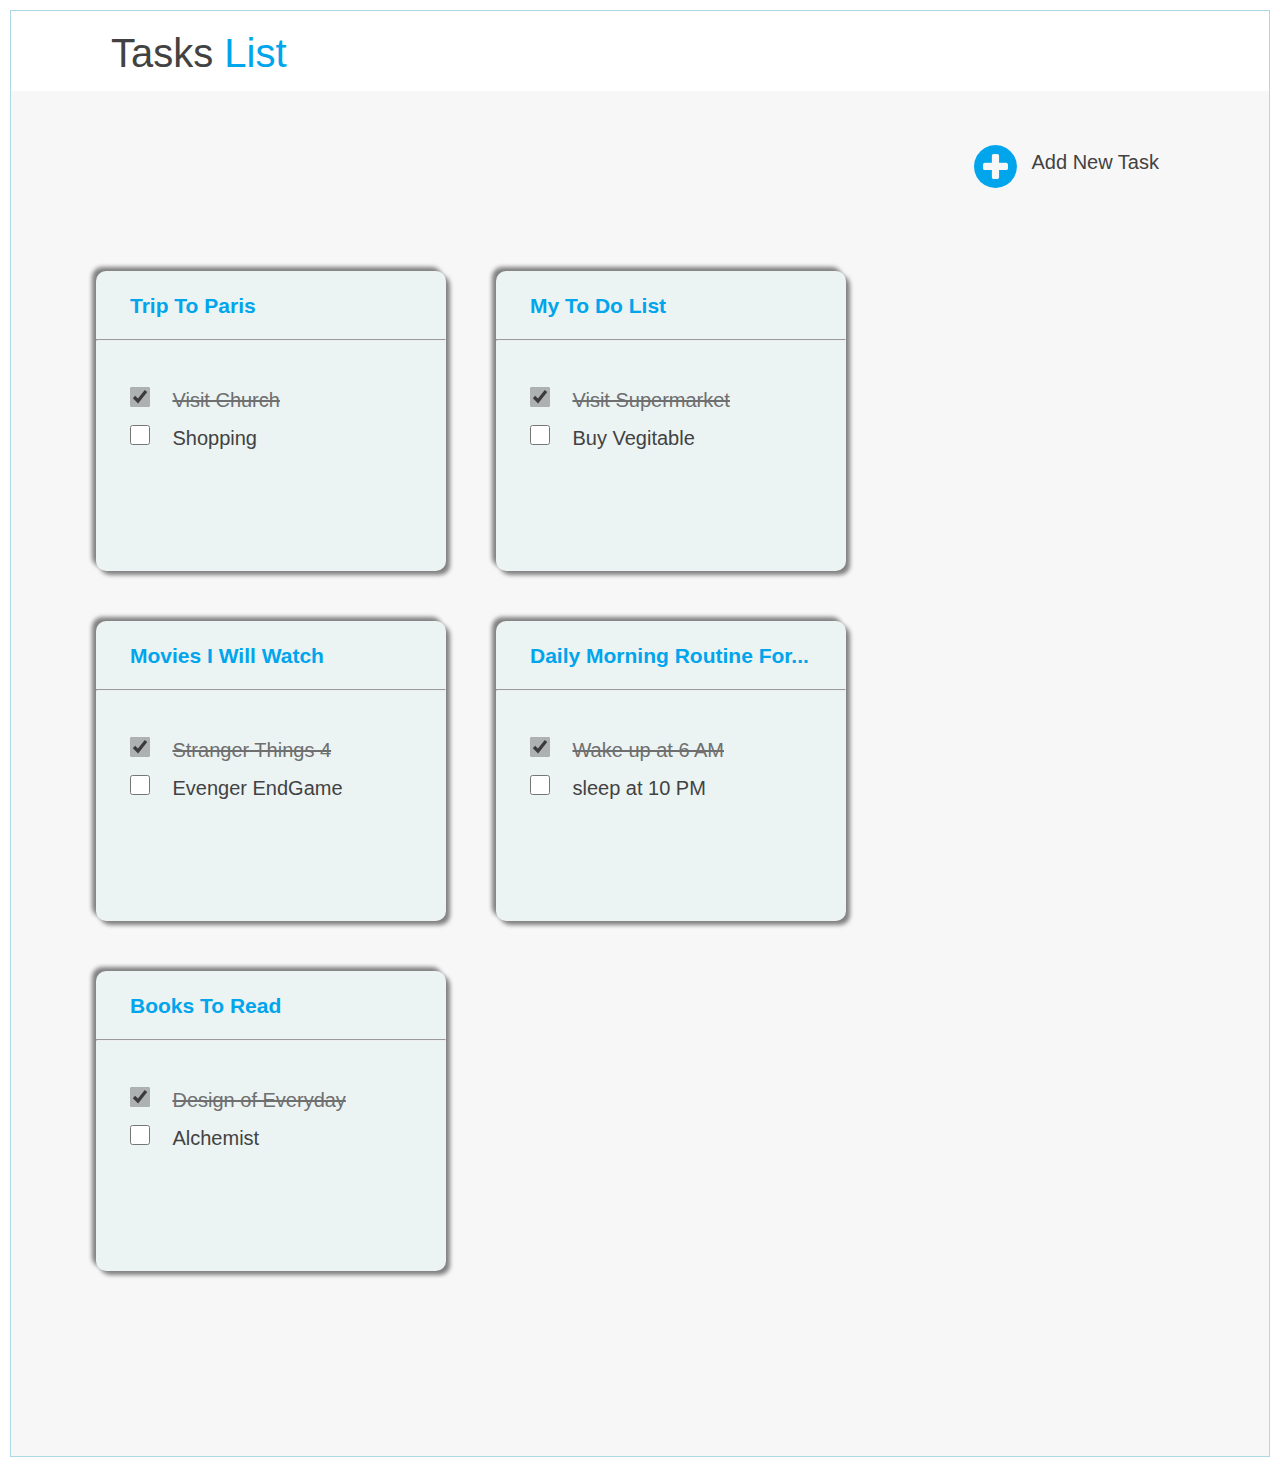
<file: index.html>
<!DOCTYPE html>
<html lang="en">

<head>
    <meta charset="UTF-8">
    <meta http-equiv="X-UA-Compatible" content="IE=edge">
    <meta name="viewport" content="width=device-width, initial-scale=1.0">
    <title>TO-DO MOBILE</title>
    <link rel="stylesheet" href="https://cdnjs.cloudflare.com/ajax/libs/font-awesome/4.7.0/css/font-awesome.min.css">

    <link rel="stylesheet" href="./index.css">
</head>

<body>
    <div id="main-div">







        <div id="task">
            <span id="tasks">Tasks</span><span id="list"> List</span>
        </div>



        <div id="colordiv">

            <div id="fafa-add">

                <div id="fafa-plus">
                    <a href="./index2.html"><i class="fa fa-plus-circle" style="font-size: 50px; color: #00A5EC;"></i></a>
                </div>
                <div id="fafa-task">
                    <Span> Add New Task</Span>
                </div>


            </div>



            <div id="card-main">
                <div class="cardbox">
                    <h2><span class="box-head"><a href="./index3.html">Trip To Paris</a></span></h2>
                    <hr>
                    <div class="form-box">
                        <form action="">
                            <input type="checkbox" name="church" id="check" checked>
                            <label class="box-cut" for="paris"> Visit Church</label><br>

                            <input type="checkbox" name="shopping" id="check">
                            <label class="box-text" for="shopping"> Shopping</label><br>
                        </form>
                    </div>
                </div>
                <div class="cardbox">

                    <h2><span class="box-head">My To Do List</span></h2>
                    <hr>
                    <div class="form-box">
                        <form action="">
                            <input style="background-color:red;" type="checkbox" name="todo" id="check" checked>
                            <label class="box-cut" for="todo"> Visit Supermarket</label><br>

                            <input type="checkbox" name="Vegitable" id="check">
                            <label class="box-text" for="vegitable"> Buy Vegitable</label><br>
                        </form>
                    </div>
                </div>
                <div class="cardbox">

                    <h2><span class="box-head">Movies I Will Watch</span></h2>
                    <hr>
                    <div class="form-box">
                        <form action="">
                            <input type="checkbox" name="movies" id="check" checked>
                            <label class="box-cut" for="movies"> Stranger Things 4</label><br>

                            <input type="checkbox" name="shopping" id="check">
                            <label class="box-text" for="shopping"> Evenger EndGame</label><br>
                        </form>
                    </div>
                </div>
                <div class="cardbox">

                    <h2><span class="box-head">Daily Morning Routine For...</span></h2>
                    <hr>
                    <div class="form-box">
                        <form action="">
                            <input type="checkbox" name="shedule" id="check" checked>
                            <label class="box-cut" for="shedule"> Wake up at 6 AM</label><br>

                            <input type="checkbox" name="shopping" id="check">
                            <label class="box-text" for="shopping"> sleep at 10 PM</label><br>
                        </form>
                    </div>
                </div>
                <div class="cardbox">

                    <h2><span class="box-head">Books To Read</span></h2>
                    <hr>
                    <div class="form-box">
                        <form action="">
                            <input type="checkbox" name="books" id="check" checked>
                            <label class="box-cut" for="books"> Design of Everyday</label><br>

                            <input type="checkbox" name="books" id="check">
                            <label class="box-text" for="books"> Alchemist</label><br>
                        </form>
                    </div>
                </div>
            </div>

        </div>

    </div>

</body>

</html>
</file>
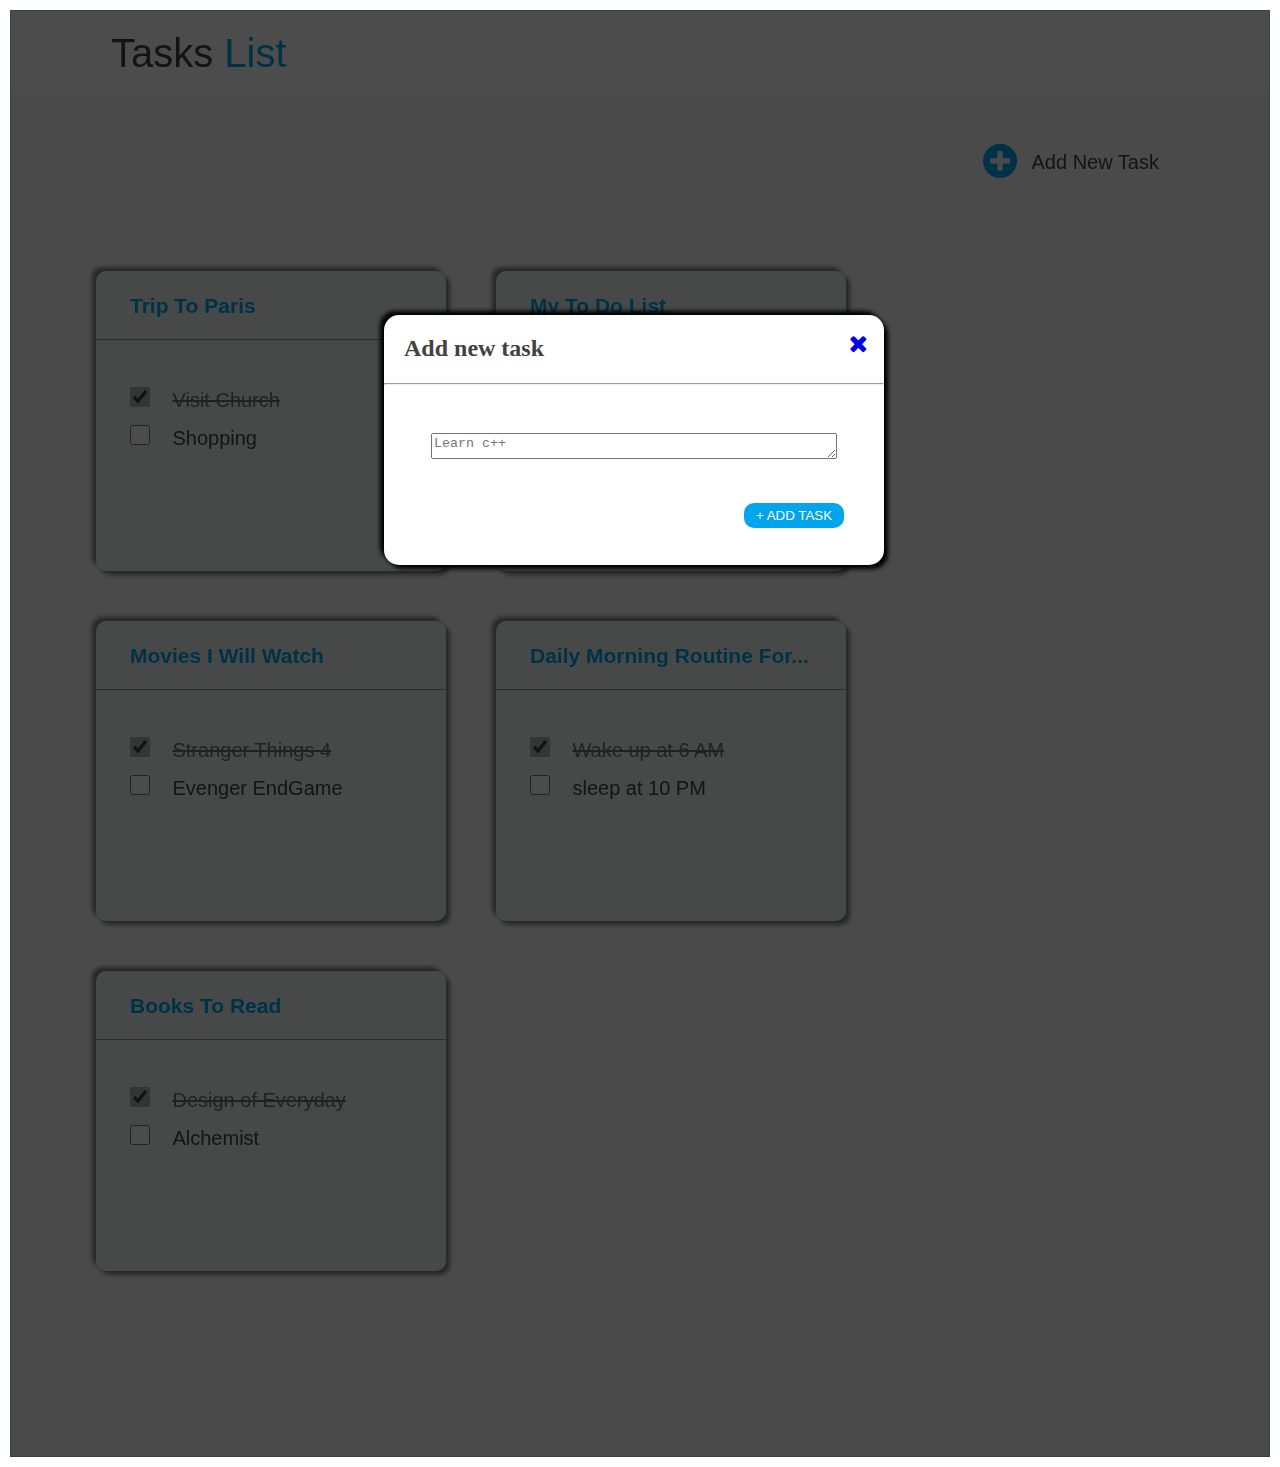
<file: index2.html>
<!DOCTYPE html>
<html lang="en">

<head>
    <meta charset="UTF-8">
    <meta http-equiv="X-UA-Compatible" content="IE=edge">
    <meta name="viewport" content="width=device-width, initial-scale=1.0">
    <title>TO-DO MOBILE</title>
    <link rel="stylesheet" href="https://cdnjs.cloudflare.com/ajax/libs/font-awesome/4.7.0/css/font-awesome.min.css">

    <link rel="stylesheet" href="./index.css">
</head>

<body>
    <div class="blur-page">


        <div id="main-div">



            <div id="task">
                <span id="tasks">Tasks</span><span id="list"> List</span>
            </div>

            <div id="colordiv">

                <div id="fafa-add">
                    <div id="fafa-plus">
                        <i class="fa fa-plus-circle" style="font-size:40px; color: #00A5EC;"></i>
                    </div>
                    <div id="fafa-task"><Span id="add-task"> Add New Task</Span></div>


                </div>



                <div id="card-main">
                    <div class="cardbox">
                        <h2><span class="box-head">Trip To Paris</span></h2>
                        <hr>
                        <div class="form-box">
                            <form action="">
                                <input type="checkbox" name="church" id="check" checked>
                                <label class="box-cut" for="paris"> Visit Church</label><br>

                                <input type="checkbox" name="shopping" id="check">
                                <label class="box-text" for="shopping"> Shopping</label><br>
                            </form>
                        </div>
                    </div>
                    <div class="cardbox">

                        <h2><span class="box-head">My To Do List</span></h2>
                        <hr>
                        <div class="form-box">
                            <form action="">
                                <input type="checkbox" name="todo" id="check" checked>
                                <label class="box-cut" for="todo"> Visit Supermarket</label><br>

                                <input type="checkbox" name="Vegitable" id="check">
                                <label class="box-text" for="vegitable"> Buy Vegitable</label><br>
                            </form>
                        </div>
                    </div>
                    <div class="cardbox">

                        <h2><span class="box-head">Movies I Will Watch</span></h2>
                        <hr>
                        <div class="form-box">
                            <form action="">
                                <input type="checkbox" name="movies" id="check" checked>
                                <label class="box-cut" for="movies"> Stranger Things 4</label><br>

                                <input type="checkbox" name="shopping" id="check">
                                <label class="box-text" for="shopping"> Evenger EndGame</label><br>
                            </form>
                        </div>
                    </div>
                    <div class="cardbox">

                        <h2><span class="box-head">Daily Morning Routine For...</span></h2>
                        <hr>
                        <div class="form-box">
                            <form action="">
                                <input type="checkbox" name="shedule" id="check" checked>
                                <label class="box-cut" for="shedule"> Wake up at 6 AM</label><br>

                                <input type="checkbox" name="shopping" id="check">
                                <label class="box-text" for="shopping"> sleep at 10 PM</label><br>
                            </form>
                        </div>
                    </div>
                    <div class="cardbox">

                        <h2><span class="box-head">Books To Read</span></h2>
                        <hr>
                        <div class="form-box">
                            <form action="">
                                <input type="checkbox" name="books" id="check" checked>
                                <label class="box-cut" for="books"> Design of Everyday</label><br>

                                <input type="checkbox" name="books" id="check">
                                <label class="box-text" for="books"> Alchemist</label><br>
                            </form>
                        </div>
                    </div>
                </div>

            </div>





        </div>
    </div>

    <div class="popup-width">
        <div id="popup">
            <div id="add-cross">
                <div id="popup-add">
                    <h2>Add new task</h2>
                </div>
                <div id="popup-cross">
                    <a href="./index.html"><i class="fa fa-close" style="font-size:24px"></i></a>
                </div>
            </div>
            <hr>
            <center>
                <textarea name="text" placeholder="Learn c++" id="popup-text"></textarea>
            </center>
            <div>
                <button id="popup-button">+ ADD TASK</button>
            </div>
        </div>
    </div>
</body>

</html>
</file>
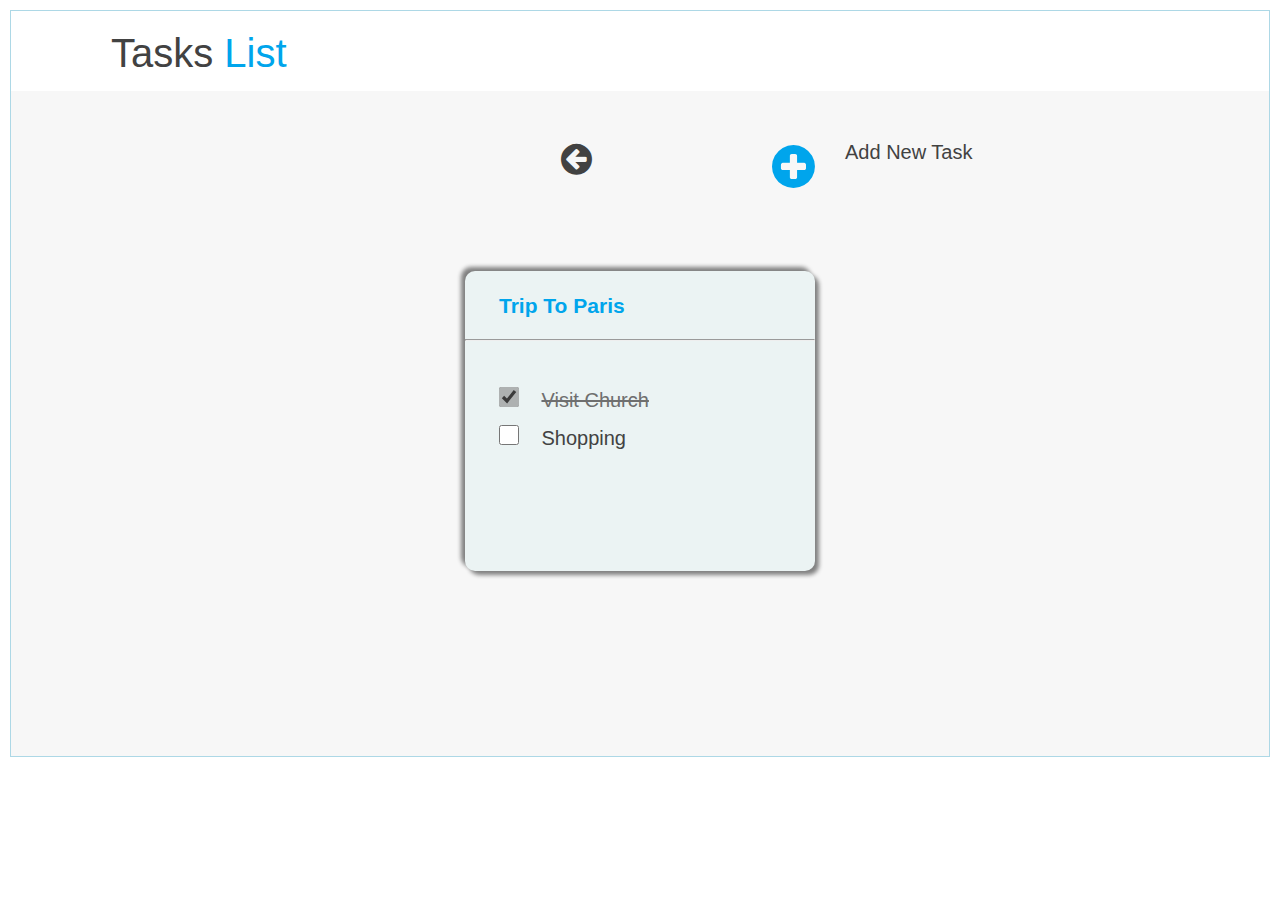
<file: index3.html>
<!DOCTYPE html>
<html lang="en">

<head>
    <meta charset="UTF-8">
    <meta http-equiv="X-UA-Compatible" content="IE=edge">
    <meta name="viewport" content="width=device-width, initial-scale=1.0">
    <title>TO-DO MOBILE</title>
    <link rel="stylesheet" href="https://cdnjs.cloudflare.com/ajax/libs/font-awesome/4.7.0/css/font-awesome.min.css">

    <link rel="stylesheet" href="./index.css">
</head>

<body>
    <div id="main-div">







        <div id="task">
            <span id="tasks">Tasks</span><span id="list"> List</span>
        </div>



        <div id="colordiv">

            <div id="fafa-back-add">
                <div id="back3">
                    <a href="./index.html"><i class="fa fa-arrow-circle-left"
                            style="font-size:36px;color:#424242"></i></a>
                </div>

                <div id="fafa-plus3">
                    <a href="./index4.html"><i class="fa fa-plus-circle" style="font-size: 50px; color: #00A5EC;"></i></a>
                </div>
                <div id="fafa-task3">
                    <Span> Add New Task</Span>
                </div>


            </div>



            <div id="card-main" style="justify-content: space-around;">
                <div class="cardbox">
                    <h2><span class="box-head"><a href="./index3.html">Trip To Paris</a></span></h2>
                    <hr>
                    <div class="form-box">
                        <form action="">
                            <input type="checkbox" name="church" id="check" checked>
                            <label class="box-cut" for="paris"> Visit Church</label><br>

                            <input type="checkbox" name="shopping" id="check">
                            <label class="box-text" for="shopping"> Shopping</label><br>
                        </form>
                    </div>
                </div>
            </div>

        </div>





    </div>

</body>

</html>
</file>
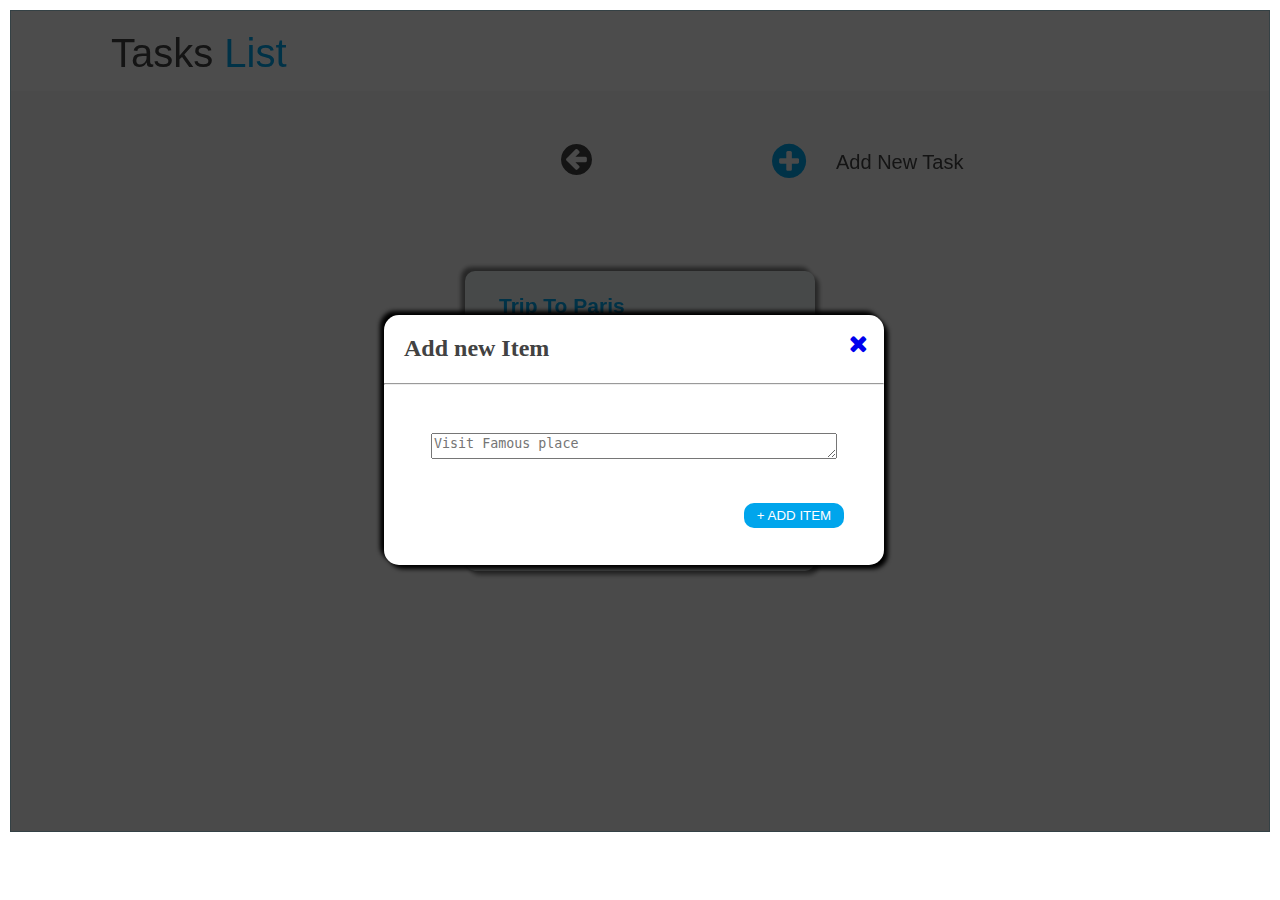
<file: index4.html>
<!DOCTYPE html>
<html lang="en">

<head>
    <meta charset="UTF-8">
    <meta http-equiv="X-UA-Compatible" content="IE=edge">
    <meta name="viewport" content="width=device-width, initial-scale=1.0">
    <title>TO-DO MOBILE</title>
    <link rel="stylesheet" href="https://cdnjs.cloudflare.com/ajax/libs/font-awesome/4.7.0/css/font-awesome.min.css">

    <link rel="stylesheet" href="index.css">
</head>

<body>

    <div class="blur-page">



        <div id="main-div">

            <div id="task">
                <span id="tasks">Tasks</span><span id="list"> List</span>
            </div>

            <div id="colordiv">

                <div id="fafa-back-add">
                    <div id="back3">
                        <a href="#"><i class="fa fa-arrow-circle-left" style="font-size:36px;color:#424242"></i></a>
                    </div>
                    <div id="fafa-plus3">
                        <i class="fa fa-plus-circle" style="font-size:40px; color: #00A5EC;"></i>
                    </div>
                    <div id="fafa-task3">
                        <Span id="add-task3"> Add New Task</Span>
                    </div>
                </div>


                <div id="card-main3">
                    <div class="cardbox">
                        <h2><span class="box-head">Trip To Paris</span></h2>
                        <hr>
                        <div class="form-box">
                            <form action="">
                                <input type="checkbox" name="church" id="check" checked>
                                <label class="box-cut" for="paris"> Visit Church</label><br>

                                <input type="checkbox" name="shopping" id="check">
                                <label class="box-text" for="shopping"> Shopping</label><br>
                            </form>
                        </div>
                    </div>
                </div>








            </div>
        </div>
    </div>

    <div id="popup">
        <div id="add-cross">
            <div id="popup-add">
                <h2>Add new Item</h2>
            </div>
            <div id="popup-cross">
                <a href="./index3.html"><i class="fa fa-close" style="font-size:24px"></i></a>
            </div>
        </div>
        <hr>
        <center>
            <textarea name="text" placeholder="Visit Famous place" id="popup-text"></textarea>
        </center>
        <div>
            <button id="popup-button">+ ADD ITEM</button>
        </div>
    </div>
</body>

</html>
</file>
<file: index.css>
body {
    margin: 0px;
    padding: 0px;
}

#main-div {
    border: 1px solid lightblue;
    margin: 10px 10px 10px 10px;
    font-family: Arial, Helvetica, sans-serif;
}

#task {
    height: 60px;
    font-size: 40px;
    background-color: white;
    padding-top: 20px;
}

#tasks {
    color: #424242;
    margin-left: 100px;
}

#list {
    color: #00A5EC;
    margin-right: 2px;
}

#colordiv {
    padding-bottom: 100px;
    background-color: #F7F7F7;
}



#fafa-add {


    height: 50px;
    display: flex;
    justify-content: end;
    padding: 50px;

}

#fafa-plus {
    margin-right: 15px;
}

#fafa-task {
    margin-right: 60px;
    margin-top: 10px;
    color: #424242;
    font-size: 20px;
}

/* 3rd page layout start */
#fafa-back-add {


    height: 50px;
    display: flex;
    padding: 50px;
}

#back3 {
    position: relative;
    left: 500px;

}

#fafa-plus3 {
    margin-right: 10px;
    position: relative;
    left: 680px;
}

#fafa-task3 {
    position: relative;
    left: 700px;
    font-size: 20px;
    color: #424242;
}



#add-task3 {
    position: relative;
    top: 10px;
}


#card-main {
    display: flex;
    margin: 60px;
    margin-top: 5px;
    flex-wrap: wrap;
}

/* for 3rd page */
#card-main3 {
    display: flex;
    margin: 135px;
    margin-top: 5px;
    flex-wrap: wrap;
    justify-content: center;
}
/* for 3rd page end */

.cardbox {
    border: 0px solid red;
    border-radius: 10px;
    width: 350px;
    height: 300px;
    margin: 25px;
    box-shadow: 4px 4px 4px gray, -4px -4px 4px grey;
    background-color:rgb(235, 243, 243)

}

.cardbox:hover {
    box-shadow: 6px 6px 6px gray, -6px -6px 6px grey;
}

.box-head {
    font-size: 21px;
    margin: 34px;
    color: #00A5EC
}

.box-head a {
    text-decoration: none;
    color: #00A5EC
}

.box-head a:hover {
    text-decoration: none;
    color: #285f77
}

.form-box {
    padding: 30px;
}

#check {
    height: 30px;
    width: 20px;
}
        input[type=checkbox] {
          accent-color:#757a7a96;
        }

.box-text {
    font-size: 20px;
    margin-left: 15px;
    position: relative;
    bottom: 5px;
    color: #424242;
}

.box-cut {
    font-size: 20px;
    margin-left: 15px;
    position: relative;
    bottom: 5px;
    color: #6f6f6f;
    text-decoration: line-through #6f6f6f;
}

.pageno {
    color: #767777;
    position: relative;
    bottom: 8px;
}


/* for page 2 */

.blur-page {
    filter: brightness(30%);
}

#popup {
    height: 250px;
    width: 500px;
    border: 0px solid blue;
    border-radius: 15px;
    background-color: white;
    color: #424242;
    box-shadow: 4px 4px 4px black, -4px -4px 4px black;
    position: absolute;
    top: 35%;
    left: 30%;

}

#add-cross {
    height: 60px;
}

#popup-add {
    float: left;
    margin-left: 20px;
}

#popup-cross {
    float: right;
    margin-top: 1em;
    margin-right: 1em;
}

#popup-text {
    height: 20px;
    width: 80%;
    margin-top: 40px;
}

#popup-button {
    float: right;
    border: 0px;
    height: 25px;
    width: 100px;
    margin-top: 40px;
    margin-right: 40px;
    border-radius: 10px;
    color: #FFFFFF;
    background-color: #00A5EC;

}

#popup-button:hover {
    color: whitesmoke;
    background-color: blueviolet;
}




/* responsive for mobile */

@media only screen and ( max-width: 768px ) {
    body {
        margin: 0%;
        padding: 0%;
    }
    #main-div {
        width: 100%;
        margin: 0%;
    }
    #task {
        text-align: center;
        margin: auto;
    }
    #tasks {
        margin: 0%;
    }
    #fafa-task {
        display: none;
    }
    #fafa-plus {
        transition: 1s;
        margin: auto;
    }
    #card-main {
        width: 100%;
        flex-direction: column;
        margin: 0%;
    }
    .cardbox {
        width: 90%;
        margin: auto;
        margin-bottom: 1em;
    }
    .popup-width{
        width: 80%;
        margin: auto;
    }
    /* page 2 */
    #popup {
        width: 100%;
        left: 0%;
        top: 35%;
    }
    /* page3 */
    #fafa-task3 {display: none;}
    #fafa-back-add {justify-content: space-around;}
        #back3 {position: static;}
        
        #fafa-plus3 { position: static;}
}

/* responsive for tab */

@media only screen and ( max-width: 1024px ) and (min-width:769px) {
    body {
        margin: 0%;
        padding: 0%;
    }
    #main-div {
        width: 100%;
        margin: 0%;
    }
    #task {
        text-align: center;
        margin: auto;
    }
    #tasks {
        margin: 0%;
    }
    #fafa-task {
        display: none;
    }
    #fafa-plus {
        transition: 1s;
        margin: auto;
    }
    #card-main {
        width: 100%;
        flex-direction: column;
        margin: 0%;
    }
    .cardbox {
        width: 80%;
        margin: auto;
        margin-bottom: 1em;
    }
    /* page 2 */
        #popup {
        width: 100%;
        left: 0%;
        top: 35%;
    }
    /* page3 */
    #fafa-task3 {display: none;}
    #fafa-back-add {justify-content: space-around;}
        #back3 {position: static;}
        
        #fafa-plus3 { position: static;}
}
</file>
